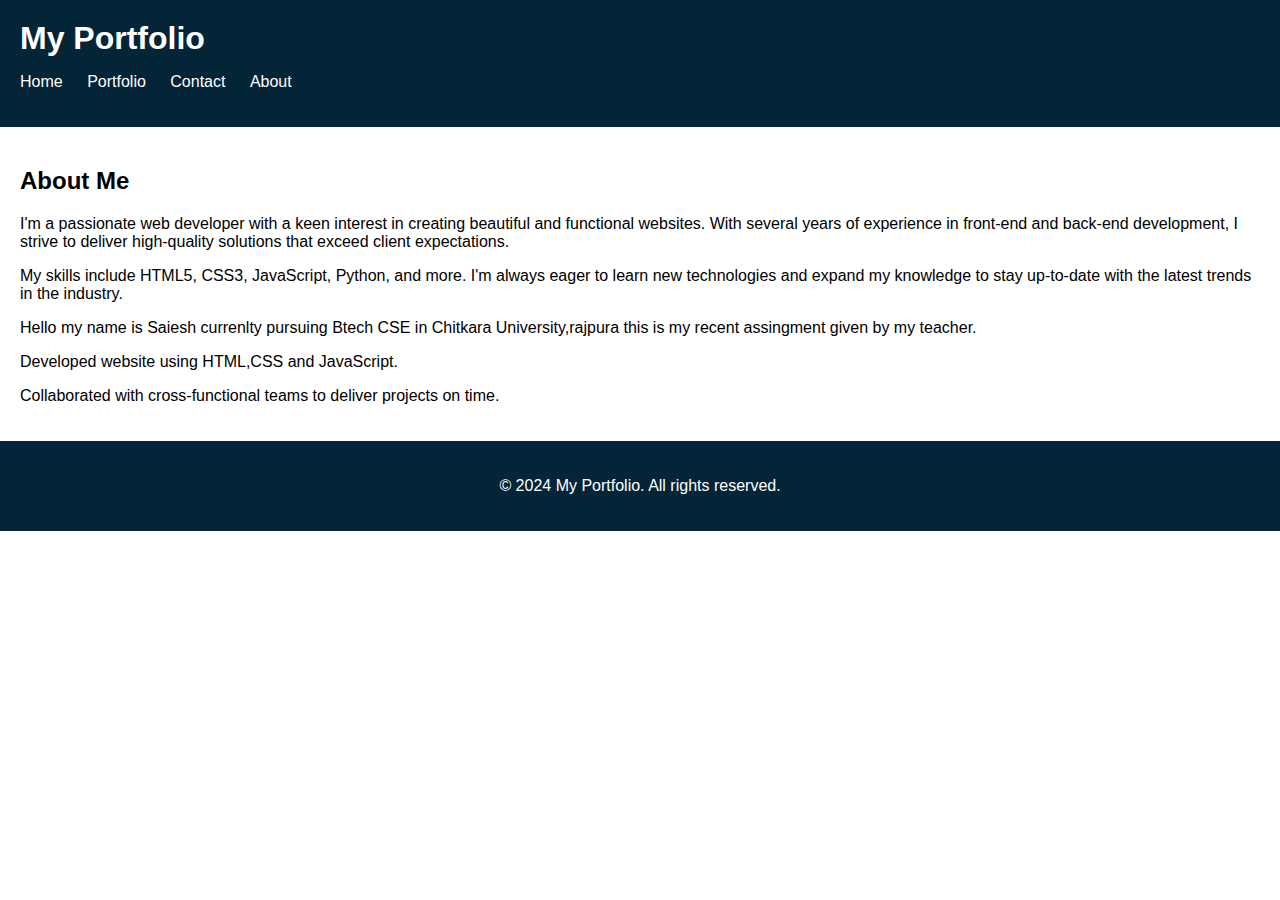
<file: about.html>
<!DOCTYPE html>
<html lang="en">
<head>
    <meta charset="UTF-8">
    <meta name="viewport" content="width=device-width, initial-scale=1.0">
    <title>About Me</title>
    <link rel="stylesheet" href="about.css">
</head>
<body>
    <header>
        <h1>My Portfolio</h1>
        <nav>
            <ul>
                <li><a href="index.html">Home</a></li>
                <li><a href="portfolio.html">Portfolio</a></li>
                <li><a href="contact.html">Contact</a></li>
                <li class="current"><a href="about.html">About</a></li>
            </ul>
        </nav>
    </header>
    <section class="about-me">
        <h2>About Me</h2>
        <p>I'm a passionate web developer with a keen interest in creating beautiful and functional websites. With several years of experience in front-end and back-end development, I strive to deliver high-quality solutions that exceed client expectations.</p>
        <p>My skills include HTML5, CSS3, JavaScript, Python, and more. I'm always eager to learn new technologies and expand my knowledge to stay up-to-date with the latest trends in the industry.</p>
        <p></p>
        <p>Hello my name is Saiesh currenlty pursuing Btech CSE 
            in Chitkara University,rajpura this is my recent assingment
            given by my teacher.</p>
            <p>Developed website using HTML,CSS and JavaScript.</p>
            <p>Collaborated with cross-functional teams to deliver projects on time.</p>
    </section>
    <footer>
        <p>&copy; 2024 My Portfolio. All rights reserved.</p>
    </footer>
</body>
</html>
</file>
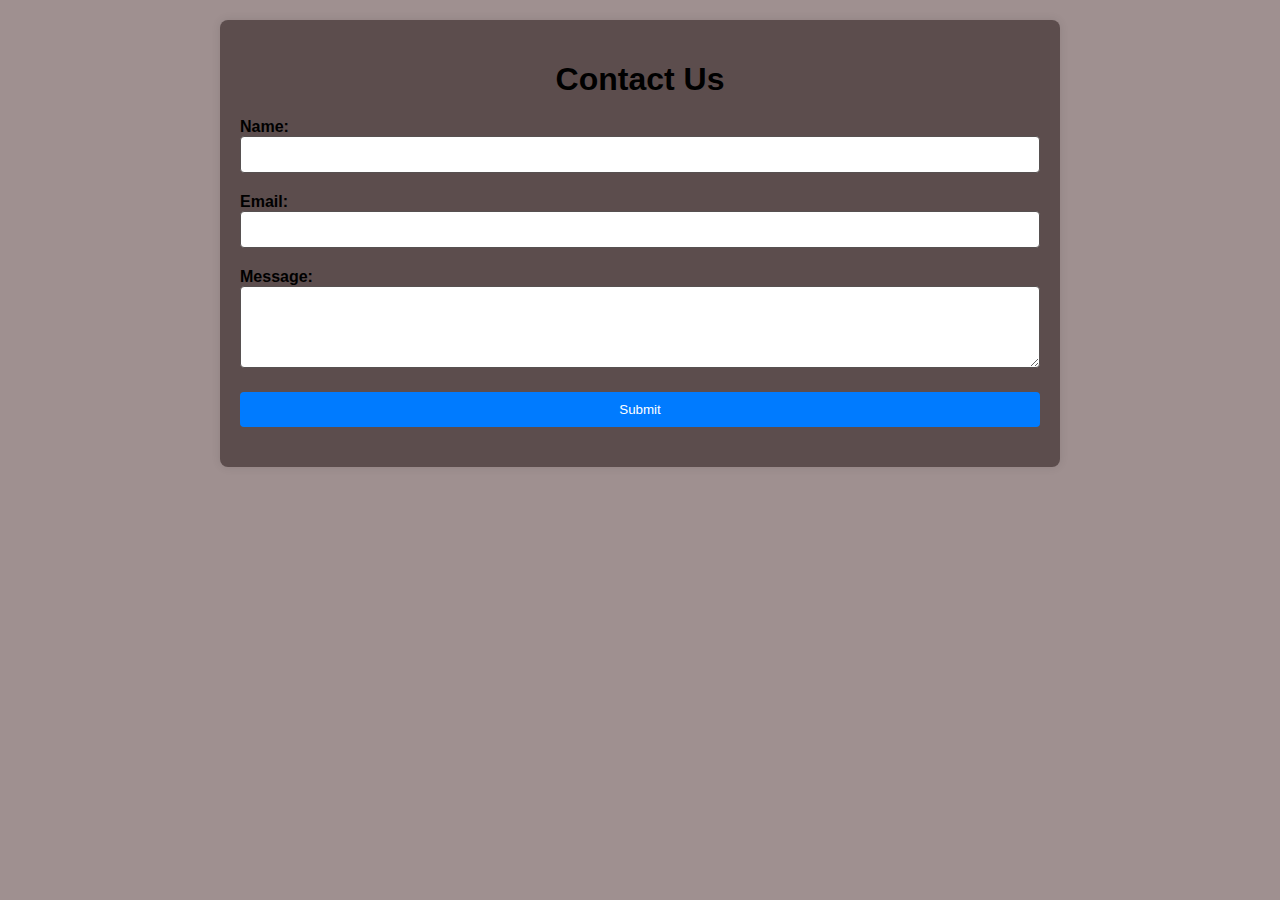
<file: contact.html>
<!DOCTYPE html>
<html lang="en">
<head>
  <meta charset="UTF-8">
  <meta name="viewport" content="width=device-width, initial-scale=1.0">
  <title>Contact Us</title>
  <style>
    body {
      font-family: Arial, sans-serif;
      margin: 0;
      padding: 0;
      background-color: #9f9090;
    }
    .container {
      max-width: 800px;
      margin: 20px auto;
      padding: 20px;
      background-color: #5c4d4d;
      border-radius: 8px;
      box-shadow: 0 0 10px rgba(0, 0, 0, 0.1);
    }
    h1 {
      text-align: center;
      margin-bottom: 20px;
    }
    label {
      font-weight: bold;
    }
    input, textarea {
      width: 100%;
      padding: 10px;
      margin-bottom: 20px;
      border: 1px solid #575151;
      border-radius: 4px;
      box-sizing: border-box;
    }
    input[type="submit"] {
      background-color: #007bff;
      color: #fff;
      border: none;
      cursor: pointer;
    }
    input[type="submit"]:hover {
      background-color: #0056b3;
    }
  </style>
</head>
<body>

<div class="container">
  <h1>Contact Us</h1>
  <form action="#" method="post">
    <label for="name">Name:</label>
    <input type="text" id="name" name="name" required>
    
    <label for="email">Email:</label>
    <input type="email" id="email" name="email" required>
    
    <label for="message">Message:</label>
    <textarea id="message" name="message" rows="4" required></textarea>
    
    <input type="submit" value="Submit">
  </form>
</div>

</body>
</html>
</file>
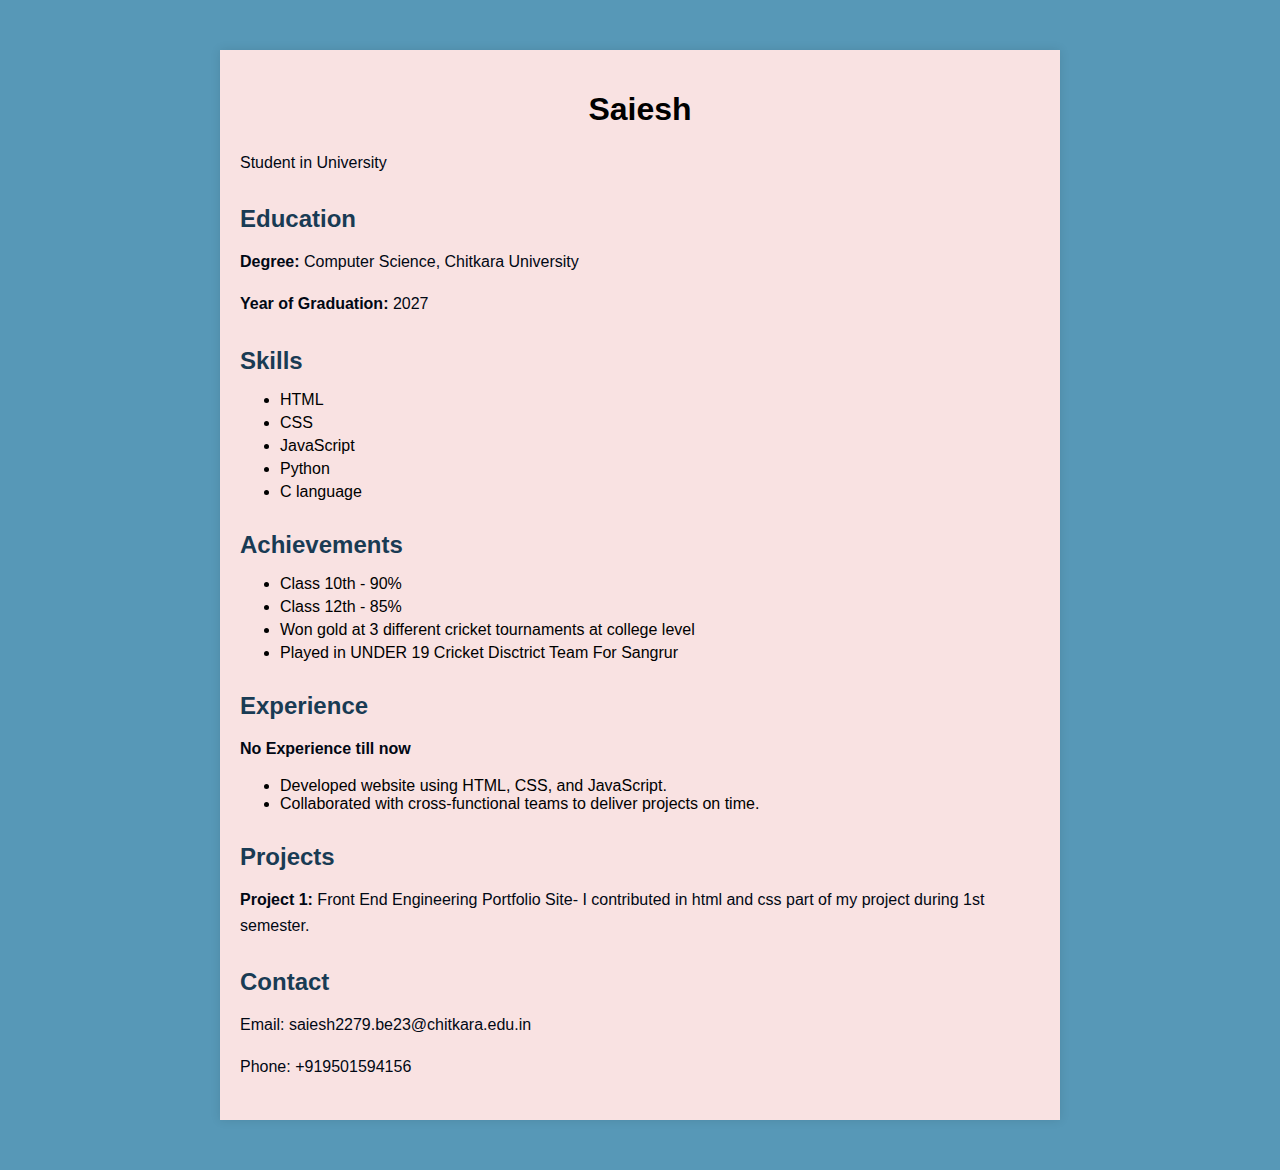
<file: resume.html>
<!DOCTYPE html>
<html lang="en">
<head>
  <meta charset="UTF-8">
  <meta name="viewport" content="width=device-width, initial-scale=1.0">
  <title>My Portfolio</title>
  <style>
    body {
      font-family: Arial, sans-serif;
      margin: 0;
      padding: 0;
      background-color: #5798b7;
    }
    .container {
      max-width: 800px;
      margin: 50px auto;
      padding: 20px;
      background-color: #f9e2e2;
      box-shadow: 0 0 10px rgba(0, 0, 0, 0.1);
    }
    h1 {
      color: #EEEEEE#76ABAE;
      text-align: center;
    }
    p {
      color: #010814;
      line-height: 1.6;
    }
    .section-title {
      color:#193b54;
      margin-top: 30px;
      margin-bottom: 10px;
    }
    .section-content {
      margin-bottom: 20px;
    }
    .skills li {
      margin-bottom: 5px;
    }
  </style>
</head>
<body>
  <div class="container">
    <h1>Saiesh</h1>
    <p>Student in University</p>

    <div class="section">
      <h2 class="section-title">Education</h2>
      <div class="section-content">
        <p><strong>Degree:</strong> Computer Science, Chitkara University</p>
        <p><strong>Year of Graduation:</strong> 2027</p>
      </div>
    </div>

    <div class="section">
      <h2 class="section-title">Skills</h2>
      <div class="section-content">
        <ul class="skills">
          <li>HTML</li>
          <li>CSS</li>
          <li>JavaScript</li>
          <li>Python</li>
          <li>C language</li>
          
        </ul>
      </div>
    </div>
    <div class="section">
      <h2 class="section-title">Achievements</h2>
      <div class="section-content">
        <ul class="skills">
          <li>Class 10th - 90%</li>
          <li>Class 12th - 85%</li>
          <li>Won gold at 3 different cricket tournaments at college level</li>
          <li>Played in UNDER 19 Cricket Disctrict Team For Sangrur</li>
        </ul>
      </div>
    </div>

    <div class="section">
      <h2 class="section-title">Experience</h2>
      <div class="section-content">
        <p><strong>No Experience till now</strong></p>
        <ul>
          <li>Developed website using HTML, CSS, and JavaScript.</li>
          <li>Collaborated with cross-functional teams to deliver projects on time.</li>
          
        </ul>
      </div>
    </div>

    <div class="section">
      <h2 class="section-title">Projects</h2>
      <div class="section-content">
        <p><strong>Project 1:</strong> Front End Engineering Portfolio Site-
I contributed in html and css part of my project during 1st semester.</p>
        
       
      </div>
    </div>

    <div class="section">
      <h2 class="section-title">Contact</h2>
      <div class="section-content">
        <p>Email: saiesh2279.be23@chitkara.edu.in</p>
        <p>Phone: +919501594156</p>
        
      </div>
    </div>
  </div>
</body>
</html>
</file>
<file: about.css>
body {
    font-family: Arial, sans-serif;
    margin: 0;
    padding: 0;
}

header {
    background-color: #032537;
    color: #fff;
    padding: 20px;
}

header h1 {
    margin: 0;
}

nav ul {
    list-style-type: none;
    padding: 0;
}

nav ul li {
    display: inline;
    margin-right: 20px;
}

nav ul li a {
    color: #fff;
    text-decoration: none;
}

nav ul li a:hover {
    text-decoration: underline;
}

.about-me {
    padding: 20px;
}

footer {
    background-color: #032537;
    color: #fff;
    padding: 20px;
    text-align: center;
}
</file>
